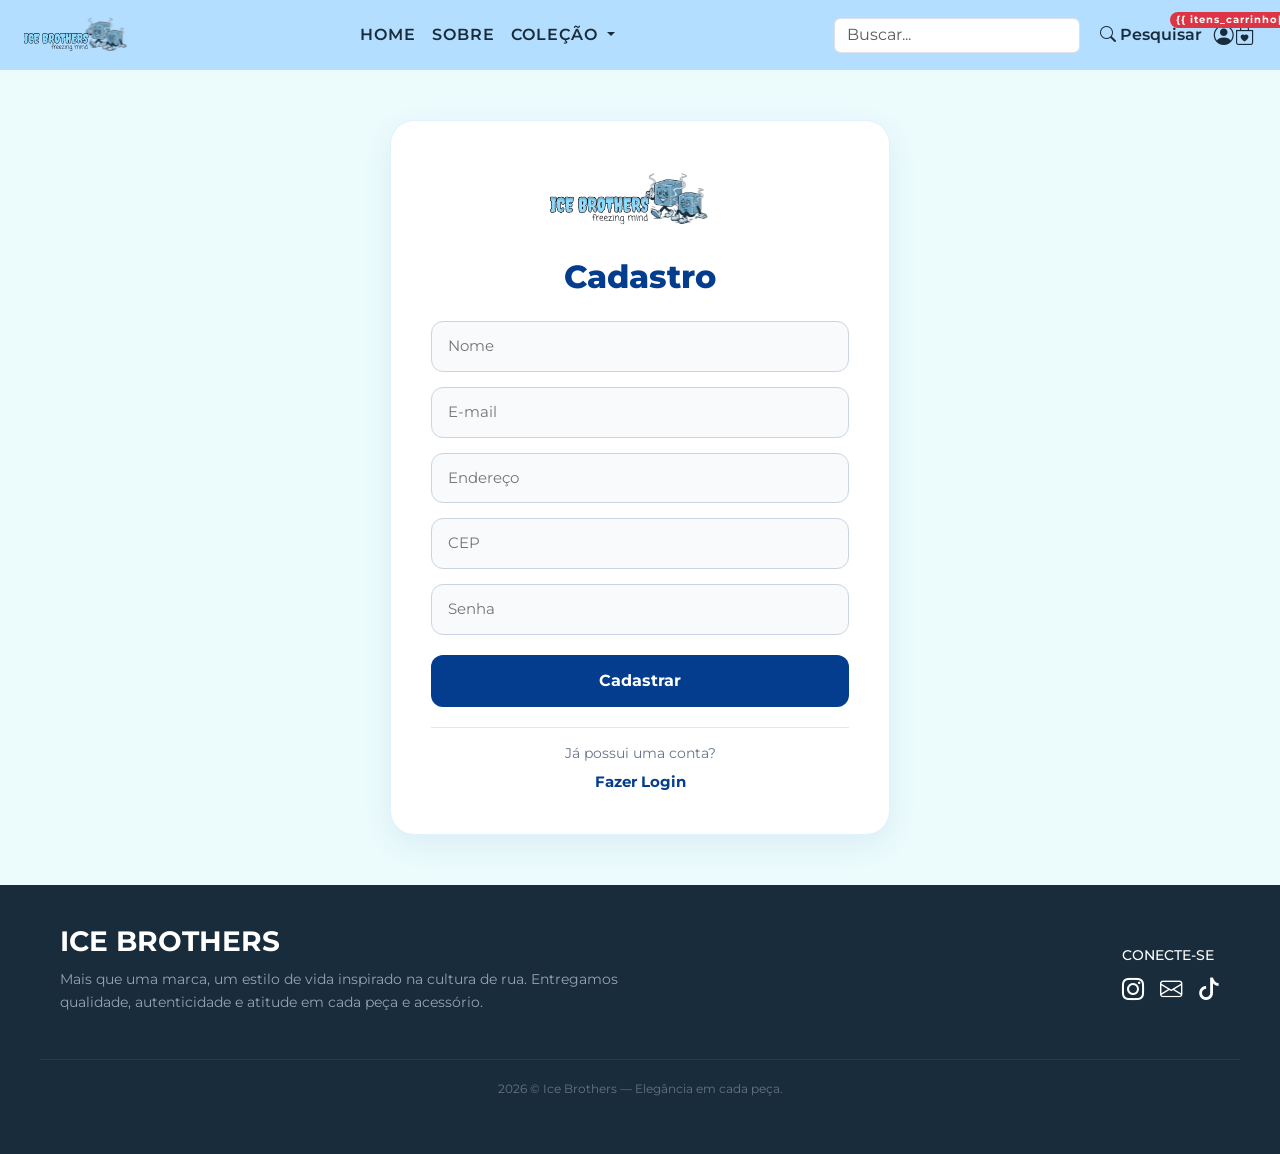
<file: templates/cadastro.html>
<!DOCTYPE html>
<html lang="pt-br">

<head>
    <meta charset="UTF-8">
    <meta name="viewport" content="width=device-width, initial-scale=1.0">
    <title>Ice Brothers | Cadastro</title>
    <!-- Importações essenciais -->
    <link href="https://cdn.jsdelivr.net/npm/bootstrap@5.3.3/dist/css/bootstrap.min.css" rel="stylesheet">
    <link href="https://fonts.googleapis.com/css2?family=Montserrat:wght@300;400;700;900&display=swap" rel="stylesheet">
    <link rel="stylesheet" href="https://cdn.jsdelivr.net/npm/bootstrap-icons@1.13.1/font/bootstrap-icons.min.css">
    <link rel="stylesheet" href="/static/css/cadastro.css">
</head>

<body>
    <div class="site-container">

       
        <header class="header-aura">
            <nav class="navbar navbar-expand-lg navbar-light">
                <div class="container-fluid px-4">
                    <img src="/static/img/logo-brothers.svg" alt="logo-brothers" height="50">

                    <button class="navbar-toggler" type="button" data-bs-toggle="collapse"
                        data-bs-target="#navbarSupportedContent" aria-controls="navbarSupportedContent"
                        aria-expanded="false" aria-label="Toggle navigation">
                        <span class="navbar-toggler-icon"></span>
                    </button>

                    <div class="collapse navbar-collapse" id="navbarSupportedContent">
                        <ul class="navbar-nav mx-auto mb-2 mb-lg-0">
                            <li class="nav-item">
                                <a class="nav-link" href="/">HOME</a>
                            </li>
                            <li class="nav-item">
                                <a class="nav-link" href="/sobre">SOBRE</a>
                            </li>
                            <li class="nav-item dropdown">
                                <a class="nav-link dropdown-toggle" href="#" role="button" data-bs-toggle="dropdown">
                                    COLEÇÃO
                                </a>
                                <ul class="dropdown-menu shadow-sm">
                                    <li><a class="dropdown-item" href="#">MOLETOM</a></li>
                                    <li><a class="dropdown-item" href="#">CAMISAS</a></li>
                                    <li><a class="dropdown-item" href="#">ACESSORIOS</a></li>
                                    <li><a class="dropdown-item" href="#">TENIS</a></li>
                                </ul>
                            </li>
                        </ul>

                       

                        <form class="d-flex search-aura align-items-center" role="search">
                            <input class="form-control me-2" type="search" placeholder="Buscar..." aria-label="Search"
                                style="max-height: 35px;">
                            <button class="btn btn-search d-flex align-items-center gap-1" type="submit">
                                <i class="bi bi-search"></i> Pesquisar
                            </button> 
                            <div class="d-flex align-items-center gap-3-custom">

                            <!-- Dropdown do Usuário (Login/Cadastro) -->
                            <div class="dropdown">
                                <a class="nav-link text-dark fs-5" href="#" role="button" data-bs-toggle="dropdown"
                                    aria-expanded="false">
                                    <i class="bi bi-person-circle"></i>
                                </a>
                                <ul class="dropdown-menu dropdown-menu-end shadow-sm">
                                    <li><a class="dropdown-item" href="/logar">LOGIN</a></li>
                                    <li><a class="dropdown-item" href="/cadastro">CADASTRO</a></li>
                                </ul>
                            </div>

                            <!-- icone carrinho-->
                            <a class="nav-link text-dark fs-5 position-relative" href="/carrinho">
                                <i class="bi bi-bag-heart"></i>
                               
                                <span
                                    class="position-absolute top-0 start-100 translate-middle badge rounded-pill bg-danger"
                                    style="font-size: 10px; padding: 3px 6px;">
                                    {{ itens_carrinho|length }}
                                </span>
                            </a>

                        </div>
                        </form>
                    </div>
                </div>
            </nav>
        </header>

        <!-- Área Central Isolada para Centralização do Form -->
        <main class="main-auth-content">
            <div class="auth-container">
                <div class="auth-side cadastro">
                    <!-- Logo adicionada no topo do formulário -->
                    <div class="logo-box-form">
                        <img src="/static/img/logo-brothers.svg" alt="Ice Brothers" width="180">
                    </div>

                    <h2>Cadastro</h2>

                    <!-- dados do usuário para cadastro -->
                    <form method="POST" action="/cadastro">
                        <input type="text" name="nome" placeholder="Nome" required>
                        <input type="text" name="email" placeholder="E-mail" required>
                        <input type="text" name="endereço" placeholder="Endereço" required>
                        <input type="text" name="CEP" placeholder="CEP" required>
                        <input type="password" name="senha" placeholder="Senha" required>

                        <!-- botão para cadastrar -->
                        <button type="submit" href="/logar">Cadastrar</button>
                    </form>

                    <!-- link de retorno para quem já tem conta -->
                    <div class="cadastro-link">
                        <p>Já possui uma conta?</p>
                        <a href="/logar" class="link-voltar">Fazer Login</a>
                    </div>
                </div>
            </div>
        </main>

        <!-- footer -->
        <footer class="footer_main" id="footer">
            <div class="footer__container">
                <div class="footer__about">
                    <h3>ICE BROTHERS</h3>
                    <p>Mais que uma marca, um estilo de vida inspirado na cultura de rua. Entregamos qualidade,
                        autenticidade e atitude em cada peça e acessório.</p>
                </div>

                <div class="footer__social">
                    <h4>CONECTE-SE</h4>
                    <div class="icons__footer">
                        <a href="#" target="_blank"><i class="bi bi-instagram"></i></a>
                        <a href="#" target="_blank"><i class="bi bi-envelope"></i></a>
                        <a href="#" target="_blank"><i class="bi bi-tiktok"></i></a>
                    </div>
                </div>
            </div>

            <div class="footer__bottom">
                <p>2026 © Ice Brothers — Elegância em cada peça.</p>
            </div>
        </footer>

    </div>

    <script src="https://cdn.jsdelivr.net/npm/bootstrap@5.3.3/dist/js/bootstrap.bundle.min.js"></script>
</body>

</html>
</file>
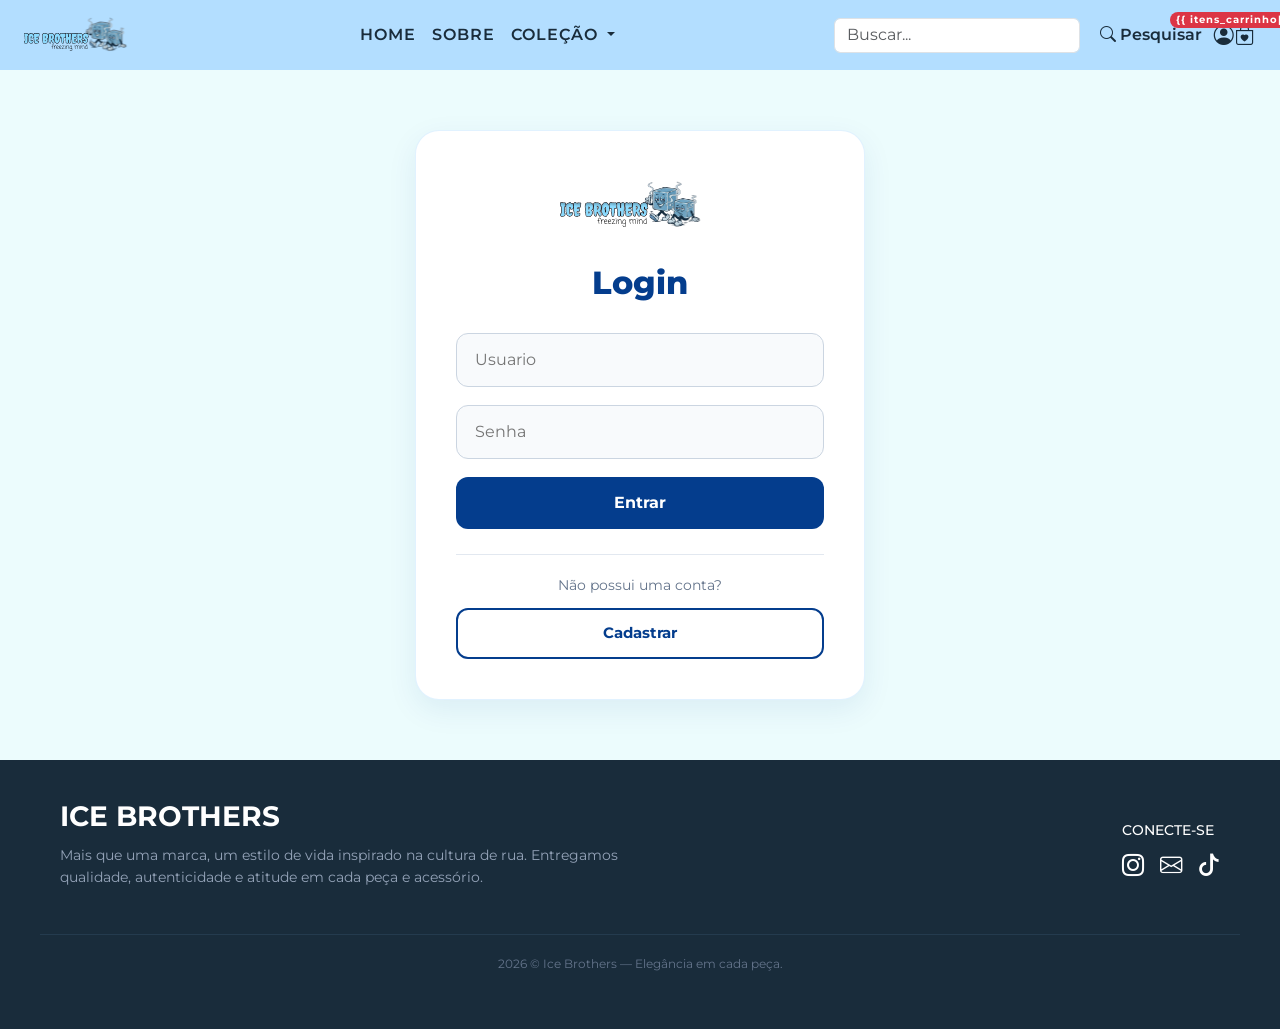
<file: templates/login.html>
<!DOCTYPE html>
<html lang="pt-br">

<head>
    <meta charset="UTF-8">
    <meta name="viewport" content="width=device-width, initial-scale=1.0">
    <title>Ice Brothers | Login</title>
    <link href="https://cdn.jsdelivr.net/npm/bootstrap@5.3.3/dist/css/bootstrap.min.css" rel="stylesheet">
    <link href="https://fonts.googleapis.com/css2?family=Montserrat:wght@300;400;700;900&display=swap" rel="stylesheet">
    <link rel="stylesheet" href="https://cdn.jsdelivr.net/npm/bootstrap-icons@1.13.1/font/bootstrap-icons.min.css">
    <link rel="stylesheet" href="/static/css/login.css">
</head>

<body>
    <div class="site-container">

        <header class="header-aura">
            <nav class="navbar navbar-expand-lg navbar-light">
                <div class="container-fluid px-4">
                    <img src="/static/img/logo-brothers.svg" alt="logo-brothers" height="50">

                    <button class="navbar-toggler" type="button" data-bs-toggle="collapse"
                        data-bs-target="#navbarSupportedContent" aria-controls="navbarSupportedContent"
                        aria-expanded="false" aria-label="Toggle navigation">
                        <span class="navbar-toggler-icon"></span>
                    </button>

                    <div class="collapse navbar-collapse" id="navbarSupportedContent">
                        <ul class="navbar-nav mx-auto mb-2 mb-lg-0">
                            <li class="nav-item">
                                <a class="nav-link" href="/">HOME</a>
                            </li>
                            <li class="nav-item">
                                <a class="nav-link" href="/sobre">SOBRE</a>
                            </li>
                            <li class="nav-item dropdown">
                                <a class="nav-link dropdown-toggle" href="#" role="button" data-bs-toggle="dropdown">
                                    COLEÇÃO
                                </a>
                                <ul class="dropdown-menu shadow-sm">
                                    <li><a class="dropdown-item" href="#">MOLETOM</a></li>
                                    <li><a class="dropdown-item" href="#">CAMISAS</a></li>
                                    <li><a class="dropdown-item" href="#">ACESSORIOS</a></li>
                                    <li><a class="dropdown-item" href="#">TENIS</a></li>
                                </ul>
                            </li>
                        </ul>

                        <div class="d-flex align-items-center gap-3-custom">

                            

                        </div>

                        <form class="d-flex search-aura align-items-center" role="search">
                            <input class="form-control me-2" type="search" placeholder="Buscar..." aria-label="Search"
                                style="max-height: 35px;">
                            <button class="btn btn-search d-flex align-items-center gap-1" type="submit">
                                <i class="bi bi-search"></i> Pesquisar
                            </button>
                            <!-- Dropdown do Usuário (Login/Cadastro) -->
                            <div class="dropdown">
                                <a class="nav-link text-dark fs-5" href="#" role="button" data-bs-toggle="dropdown"
                                    aria-expanded="false">
                                    <i class="bi bi-person-circle"></i>
                                </a>
                                <ul class="dropdown-menu dropdown-menu-end shadow-sm">
                                    <li><a class="dropdown-item" href="/logar">LOGIN</a></li>
                                    <li><a class="dropdown-item" href="/cadastro">CADASTRO</a></li>
                                </ul>
                            </div>

                            <!-- Ícone do Carrinho de Compras -->
                            <a class="nav-link text-dark fs-5 position-relative" href="/carrinho">
                                <i class="bi bi-bag-heart"></i>
                                <!-- Você também pode usar "bi-cart3" se preferir o carrinho clássico -->
                                <!-- Contador de itens do carrinho (Opcional, aquela bolinha vermelha estilosa) -->
                                <span
                                    class="position-absolute top-0 start-100 translate-middle badge rounded-pill bg-danger"
                                    style="font-size: 10px; padding: 3px 6px;">
                                    {{ itens_carrinho|length }}
                                </span>
                            </a>
                        </form>
                    </div>
                </div>
            </nav>
        </header>

        <main class="main-auth-content">
            <div class="auth-container">
                <div class="auth-side login">
                    <div class="logo-box-form">
                        <img src="/static/img/logo-brothers.svg" alt="Ice Brothers" width="200">
                    </div>

                    <h2>Login</h2>

                    <form method="POST" action="/logar">
                        <input type="text" name="usuario" placeholder="Usuario" required>
                        <input type="password" name="senha" placeholder="Senha" required>

                        <button type="submit">Entrar</button>
                    </form>

                    <div class="cadastro-link">
                        <p>Não possui uma conta?</p>
                        <a href="/cadastro">
                            <button type="button">Cadastrar</button>
                        </a>
                    </div>
                </div>
            </div>
        </main>

        <footer class="footer_main" id="footer">
            <div class="footer__container">
                <div class="footer__about">
                    <h3>ICE BROTHERS</h3>
                    <p>Mais que uma marca, um estilo de vida inspirado na cultura de rua. Entregamos qualidade,
                        autenticidade e atitude em cada peça e acessório.</p>
                </div>

                <div class="footer__social">
                    <h4>CONECTE-SE</h4>
                    <div class="icons__footer">
                        <a href="#" target="_blank"><i class="bi bi-instagram"></i></a>
                        <a href="#" target="_blank"><i class="bi bi-envelope"></i></a>
                        <a href="#" target="_blank"><i class="bi bi-tiktok"></i></a>
                    </div>
                </div>
            </div>

            <div class="footer__bottom">
                <p>2026 © Ice Brothers — Elegância em cada peça.</p>
            </div>
        </footer>

    </div>
    <script src="https://cdn.jsdelivr.net/npm/bootstrap@5.3.3/dist/js/bootstrap.bundle.min.js"></script>
</body>

</html>
</file>
<file: static/css/cadastro.css>
* {
    margin: 0;
    padding: 0;
    box-sizing: border-box;
    font-family: 'Montserrat', sans-serif;
}

body {
    background-color: #ecfcfd;
    width: 100%;
    min-height: 100vh;
}


.site-container {
    width: 100%;
    min-height: 100vh;
    display: flex;
    flex-direction: column;
    justify-content: space-between;
}


.header-aura {
    width: 100%;
    background-color: #b3deff !important;
}

.header-aura .navbar {
    padding: 10px 0;
}

.header-aura .nav-link {
    color: #192c3b !important;
    font-weight: 600;
    letter-spacing: 1px;
}

.header-aura .btn-search {
    color: #192c3b;
    font-weight: 600;
    border: none;
    background: transparent;
}


.main-auth-content {
    flex: 1;
    display: flex;
    justify-content: center;
    align-items: center;
    padding: 50px 20px;
}

.auth-container {
    width: 100%;
    max-width: 500px;
}

.auth-side {
    background-color: #ffffff;
    border-radius: 24px;
    padding: 40px;
    box-shadow: 0 10px 30px rgba(4, 61, 141, 0.08);
    border: 1px solid rgba(179, 222, 255, 0.4);
}

.logo-box-form {
    display: flex;
    justify-content: center;
    margin-bottom: 20px;
}

.logo-box-form img {
    height: auto;
}

.auth-side h2 {
    text-align: center;
    color: #043d8d;
    font-weight: 800;
    margin-bottom: 25px;
}

.auth-side form {
    display: flex;
    flex-direction: column;
    gap: 15px;
}

.auth-side input {
    padding: 13px 16px;
    border: 1px solid #cbd5e1;
    border-radius: 12px;
    font-size: 0.95rem;
    outline: none;
    transition: 0.3s;
    background-color: #f8fafc;
}

.auth-side input:focus {
    border-color: #043d8d;
    background-color: #ffffff;
    box-shadow: 0 0 0 3px rgba(4, 61, 141, 0.1);
}

.auth-side button[type="submit"] {
    padding: 14px;
    border: none;
    border-radius: 12px;
    background-color: #043d8d;
    color: white;
    font-size: 1rem;
    font-weight: 700;
    cursor: pointer;
    transition: 0.3s;
    margin-top: 5px;
}

.auth-side button[type="submit"]:hover {
    background-color: #002d6e;
    transform: translateY(-1px);
}

.cadastro-link {
    margin-top: 20px;
    text-align: center;
    border-top: 1px solid #e2e8f0;
    padding-top: 15px;
}

.cadastro-link p {
    color: #64748b;
    font-size: 0.9rem;
    margin-bottom: 5px;
}

.link-voltar {
    color: #043d8d;
    font-weight: 700;
    text-decoration: none;
    font-size: 0.95rem;
}

.link-voltar:hover {
    text-decoration: underline;
}


.footer_main {
    width: 100%;
    background-color: #192c3b; 
    color: #ffffff;
    padding: 40px 0;
    clear: both;
}

.footer__container {
    max-width: 1200px;
    margin: 0 auto;
    padding: 0 20px;
    display: flex;
    justify-content: space-between;
    align-items: center;
    flex-wrap: wrap;
    gap: 20px;
}

.footer__about {
    max-width: 600px;
    text-align: left;
}

.footer__about h3 {
    margin-bottom: 10px;
    font-weight: 700;
}


.footer__about p {
    color: #94a3b8;
    font-size: 14px;
    line-height: 1.6;
}


.footer__social h4 {
    font-size: 14px;
    margin-bottom: 10px;
}

.icons__footer {
    display: flex;
    gap: 16px;
    justify-content: flex-end;
}

.icons__footer a {
    color: #ffffff;
    font-size: 1.4rem;
    transition: color 0.2s;
}

.icons__footer a:hover {
    color: #b3deff;
}

.footer__bottom {
    width: 100%;
    max-width: 1200px;
    margin: 30px auto 0 auto;
    padding: 20px 24px 0 24px;
    border-top: 1px solid #243b4e;
    text-align: center;
    font-size: 12px;
    color: #64748b;
}
</file>
<file: static/css/login.css>
* {
    margin: 0;
    padding: 0;
    box-sizing: border-box;
    font-family: 'Montserrat', sans-serif;
}


body {
    background-color: #ecfcfd; 
    width: 100%;
    min-height: 100vh;
}


.site-container {
    width: 100%;
    min-height: 100vh;
    display: flex;
    flex-direction: column;
    justify-content: space-between;
}


.header-aura {
    width: 100%;
    background-color: #b3deff !important; 
}

.header-aura .navbar {
    padding: 10px 0;
    border-bottom: none;
}

.header-aura .nav-link {
    color: #192c3b !important;
    font-weight: 600;
    letter-spacing: 1px;
}

.header-aura .btn-search {
    color: #192c3b;
    font-weight: 600;
    border: none;
    background: transparent;
}

.main-auth-content {
    flex: 1; 
    display: flex;
    justify-content: center;
    align-items: center;
    padding: 60px 20px;
}

.auth-container {
    width: 100%;
    max-width: 450px;
}

.auth-side {
    background-color: #ffffff;
    border-radius: 24px;
    padding: 40px;
    box-shadow: 0 10px 30px rgba(4, 61, 141, 0.08);
    border: 1px solid rgba(179, 222, 255, 0.4);
}

.logo-box-form {
    display: flex;
    justify-content: center;
    margin-bottom: 25px;
}

.logo-box-form img {
    width: 160px;
    height: auto;
}

.auth-side h2 {
    text-align: center;
    color: #043d8d;
    font-weight: 800;
    margin-bottom: 30px;
}

.auth-side form {
    display: flex;
    flex-direction: column;
    gap: 18px;
}

.auth-side input {
    padding: 14px 18px;
    border: 1px solid #cbd5e1;
    border-radius: 12px;
    font-size: 1rem;
    outline: none;
    transition: 0.3s;
    background-color: #f8fafc;
}

.auth-side input:focus {
    border-color: #043d8d;
    background-color: #ffffff;
    box-shadow: 0 0 0 3px rgba(4, 61, 141, 0.1);
}

.auth-side button[type="submit"] {
    padding: 14px;
    border: none;
    border-radius: 12px;
    background-color: #043d8d;
    color: white;
    font-size: 1rem;
    font-weight: 700;
    cursor: pointer;
    transition: 0.3s;
}

.auth-side button[type="submit"]:hover {
    background-color: #002d6e;
    transform: translateY(-1px);
}

.cadastro-link {
    margin-top: 25px;
    text-align: center;
    border-top: 1px solid #e2e8f0;
    padding-top: 20px;
}

.cadastro-link p {
    color: #64748b;
    margin-bottom: 12px;
    font-size: 0.9rem;
}

.cadastro-link button {
    width: 100%;
    padding: 12px;
    border: 2px solid #043d8d;
    border-radius: 12px;
    background-color: transparent;
    color: #043d8d;
    font-size: 0.95rem;
    font-weight: 700;
    cursor: pointer;
    transition: 0.3s;
}

.cadastro-link button:hover {
    background-color: #043d8d;
    color: white;
}

.footer_main {
    width: 100%;
    background-color: #192c3b; 
    color: #ffffff;
    padding: 40px 0;
    clear: both;
}

.footer__container {
    max-width: 1200px;
    margin: 0 auto;
    padding: 0 20px;
    display: flex;
    justify-content: space-between;
    align-items: center;
    flex-wrap: wrap;
    gap: 20px;
}

.footer__about {
    max-width: 600px;
    text-align: left;
}

.footer__about h3 {
    margin-bottom: 10px;
    font-weight: 700;
}

.footer__about p {
    color: #94a3b8;
    font-size: 14px;
    line-height: 1.6;
}


.footer__social h4 {
    font-size: 14px;
    margin-bottom: 10px;
}


.icons__footer {
    display: flex;
    gap: 16px;
    justify-content: flex-end;
}

.icons__footer a {
    color: #ffffff;
    font-size: 1.4rem;
    transition: color 0.2s;
}

.icons__footer a:hover {
    color: #b3deff;
}

.footer__bottom {
    width: 100%;
    max-width: 1200px;
    margin: 30px auto 0 auto;
    padding: 20px 24px 0 24px;
    border-top: 1px solid #243b4e;
    text-align: center;
    font-size: 12px;
    color: #64748b;
}
</file>
